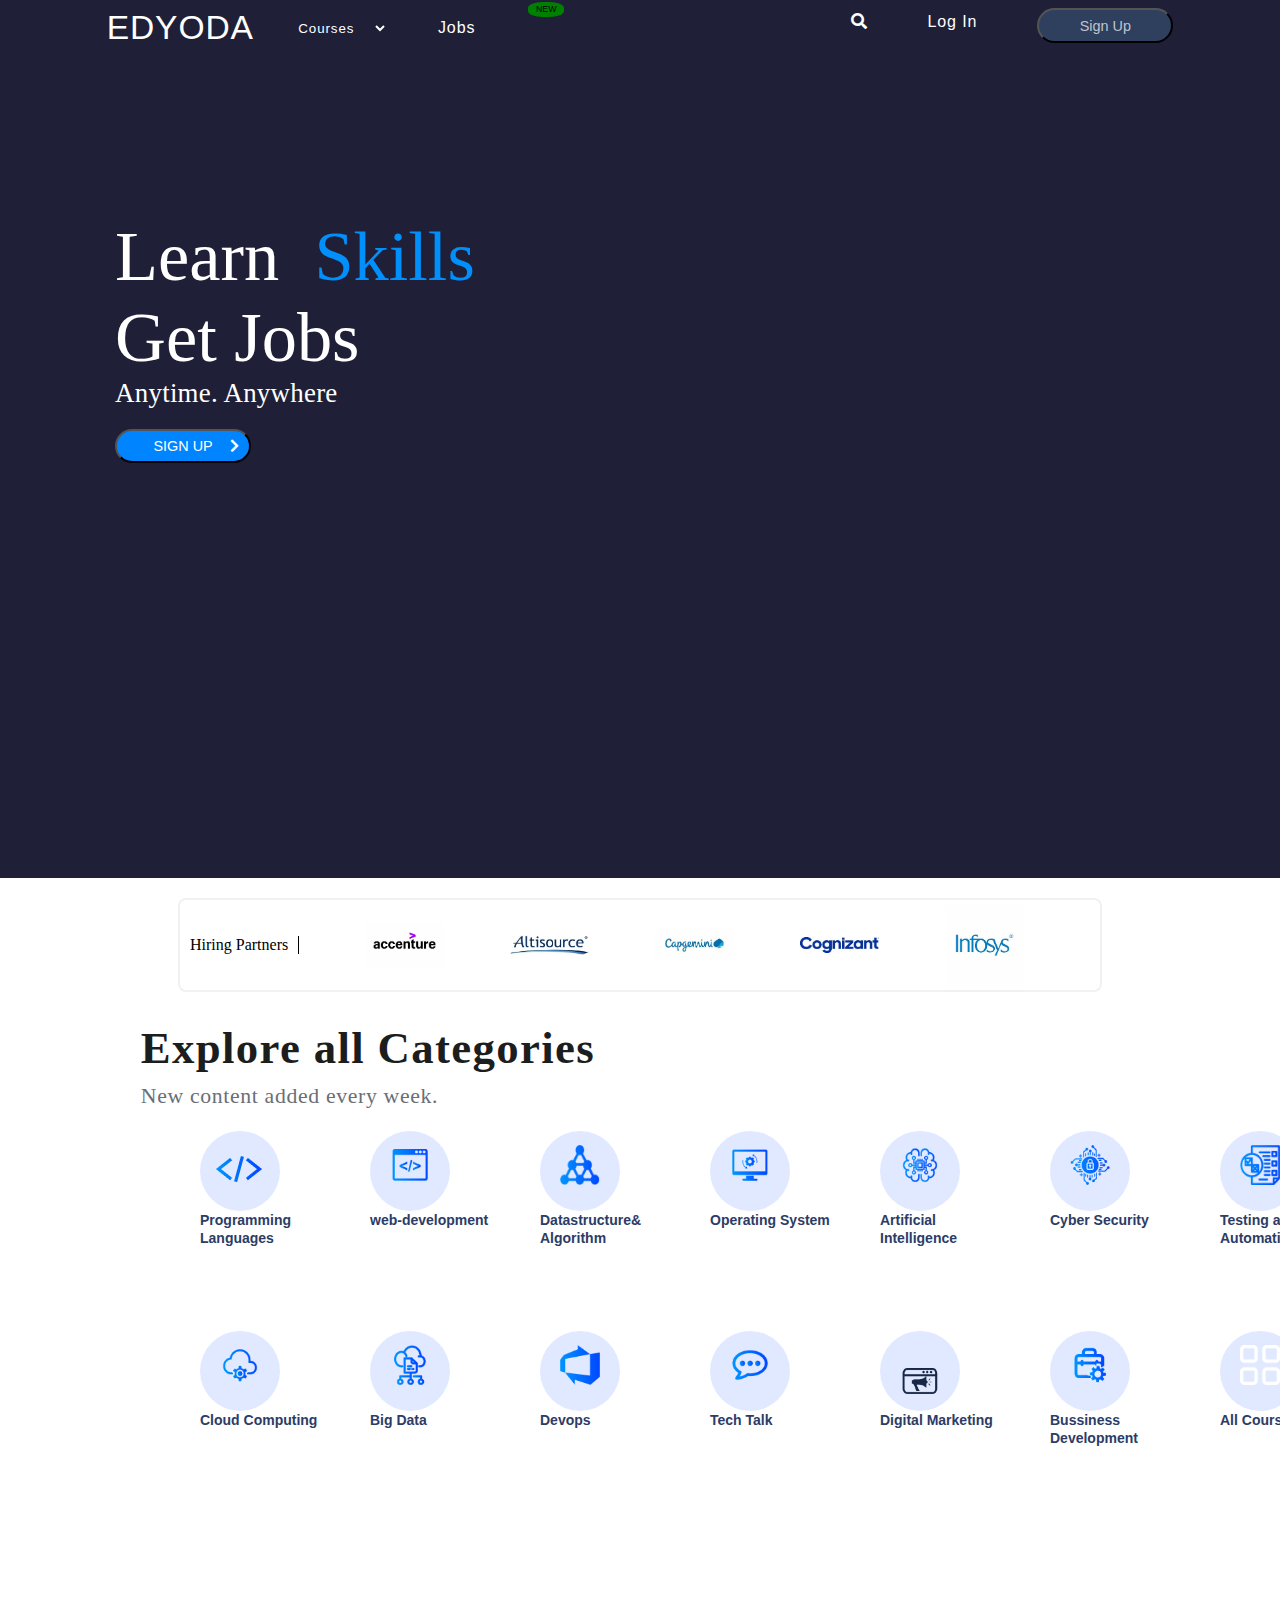
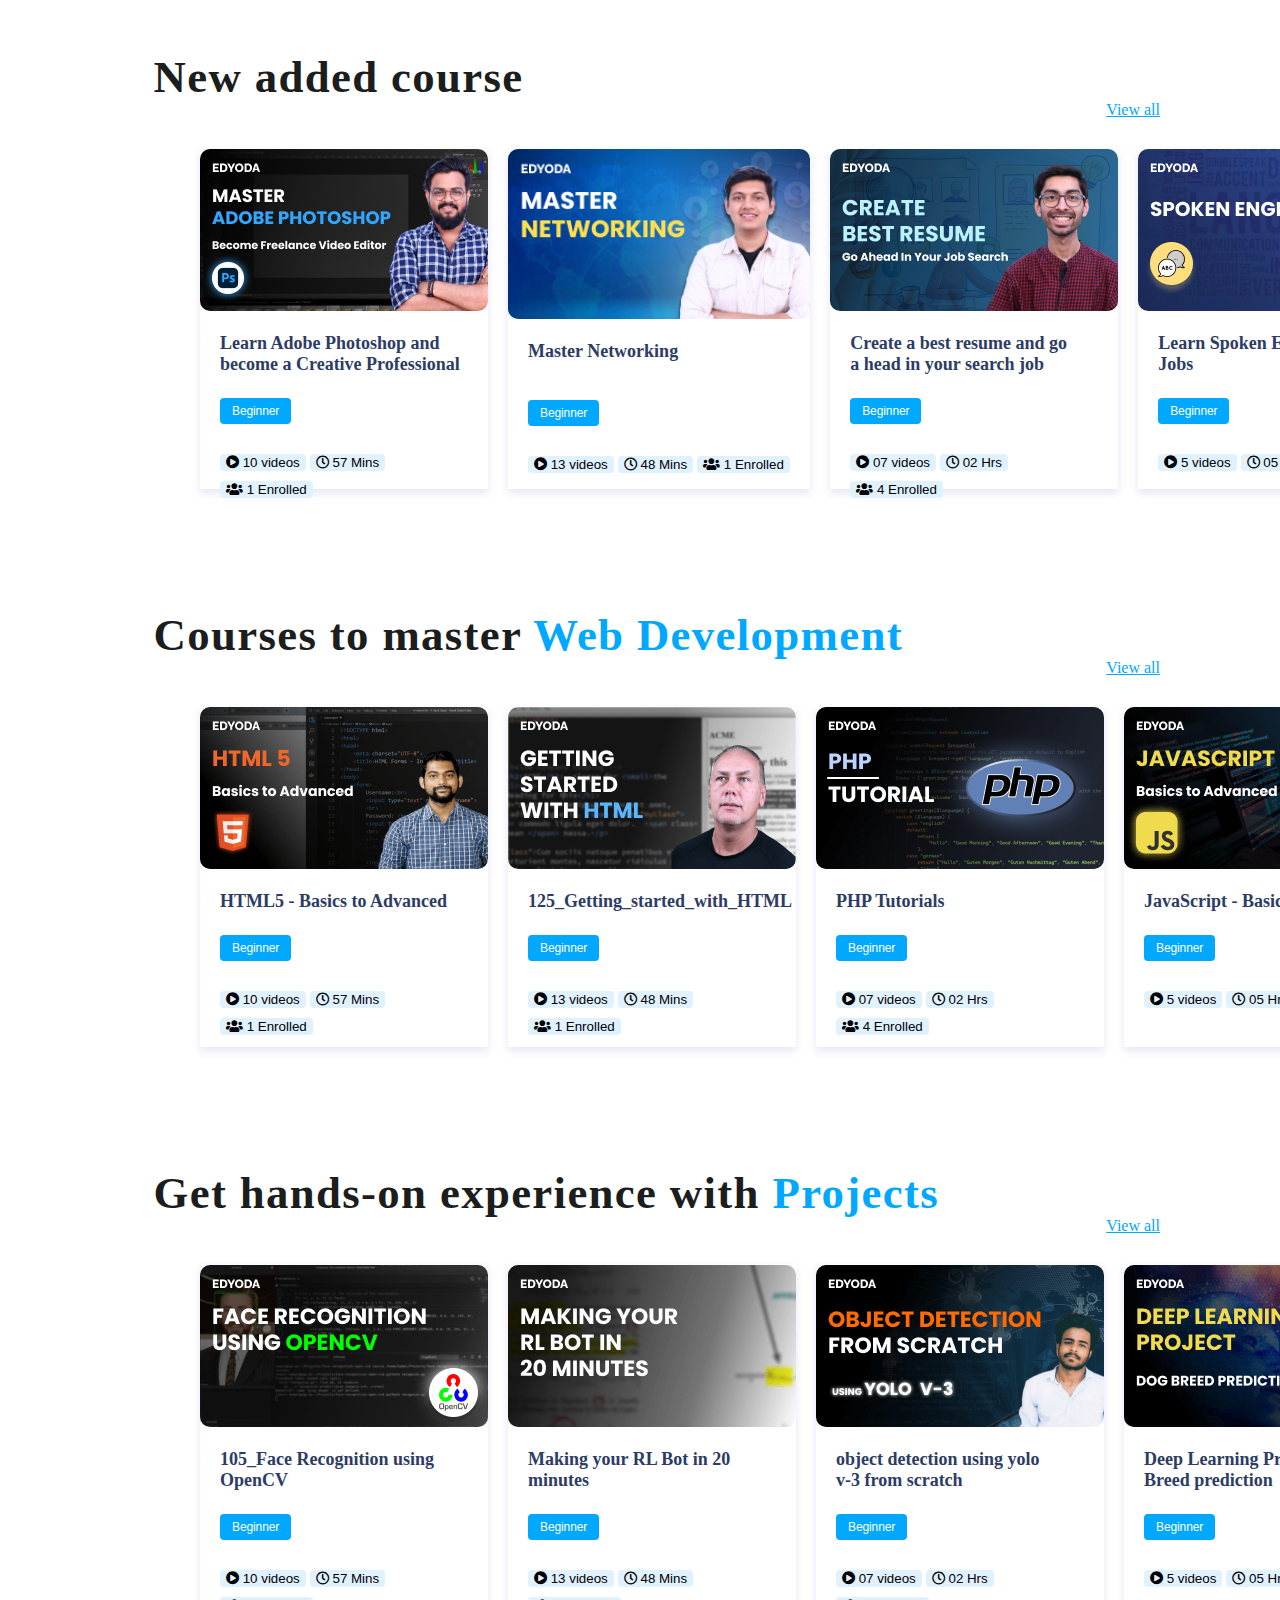
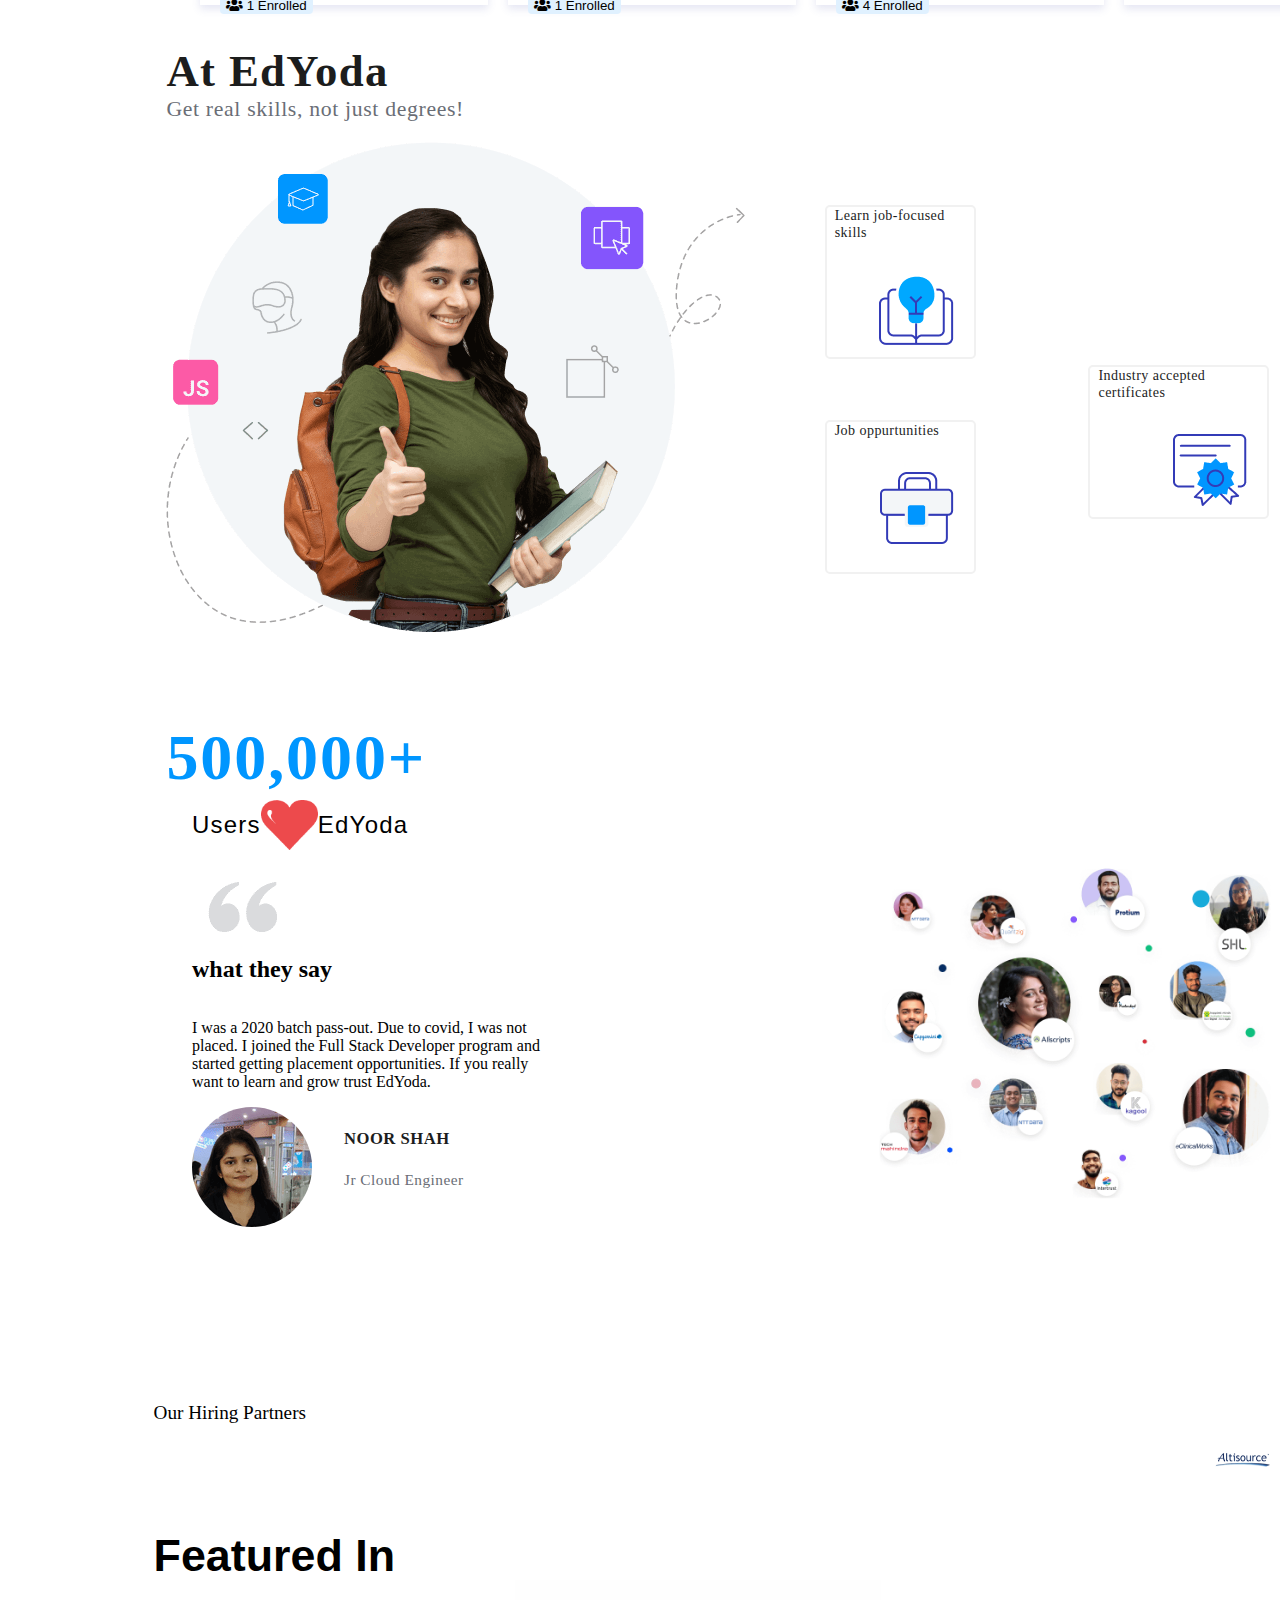
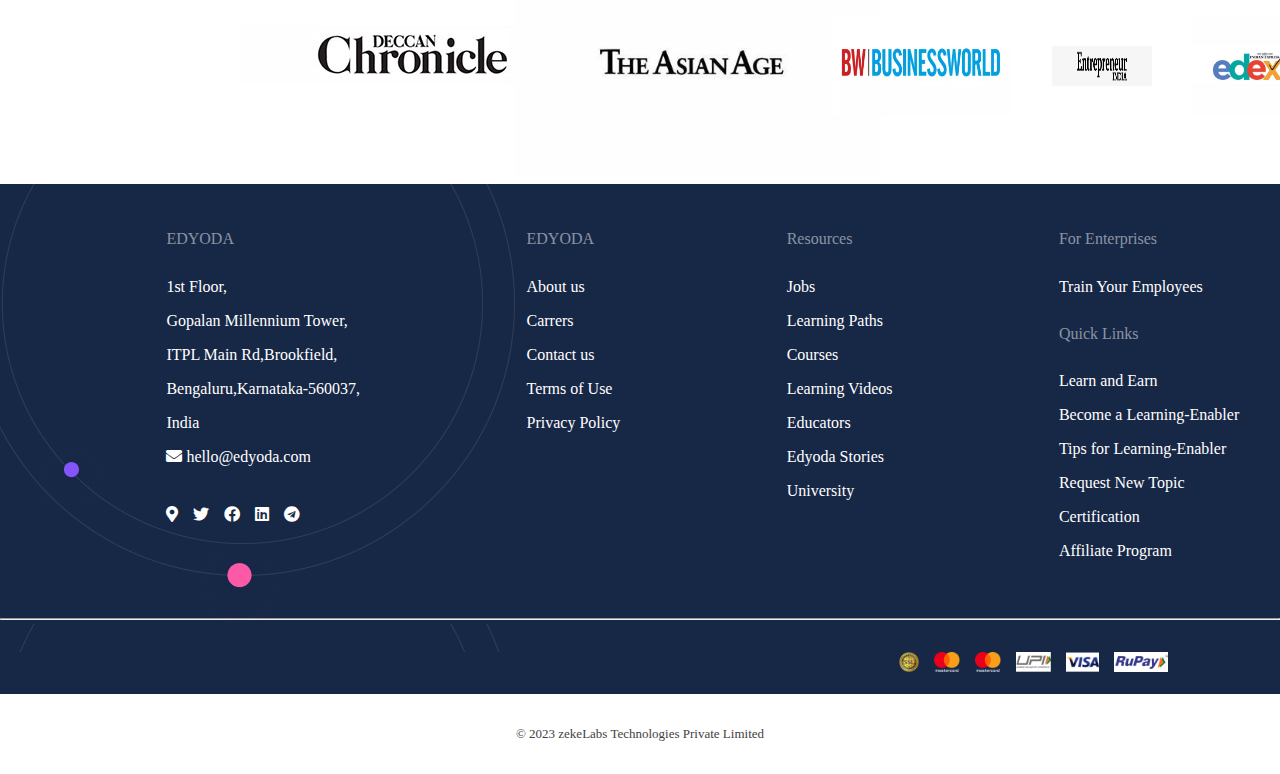
<file: Index.html>
<!DOCTYPE html>
<html lang="en">
<head>
    <meta charset="UTF-8">
    <meta http-equiv="X-UA-Compatible" content="IE=edge">
    <meta name="viewport" content="width=device-width, initial-scale=1.0">
    <title>Edyoda</title>
    <link rel="stylesheet" href="/Style.css">
    <link rel="stylesheet" href="https://cdnjs.cloudflare.com/ajax/libs/font-awesome/5.15.3/css/all.min.css">
    
</head>
<body>
    <div class="main-container">
    <header>
        <div class="top-header-section-courses">
        <div class="top-header">
            <a href="/">
                <div class="logo">EDYODA</div>
            </a>
        </div>
        <div class="top-header">
       
           <select class="header-select">
            <option value="Courses">Courses</option>
            <option value="programming languages">programming-languages</option>
            <option value="web-development">web-development</option>
            <option value="operating system">operating system</option>
            <option value="interview-preparation">interview-preparation</option>
           </select>
           <a href="/">Jobs</a>
           <span class="new-logo">NEW</span>
        </div>
    </div>
    <div class="top-header-section-signup">
        <div class="search-icon">
          <i class="fas fa-search"></i>
        </div>
        <a href="LoginForm.html" class="Log-in">Log In</a>
        <a href="Signin.html" class="signup-link">
          <button class="Sign-up">
            Sign Up
            
          </button>
        </a>
       
      </div>
      
      
    </header>
 
    <div class="mainpage-section">
        <div class="Landing-section">
          <span class="LandingSectionNew_Landing-heading">Learn&nbsp; </span>
          <span class="LandingSectionNew_skill">Skills</span>
              <br>
              <span class="LandingSectionNew_Landing-heading"> Get Jobs</span>
          
          <br>
          <span class="LandingSectionNew_Landing-Text">Anytime. Anywhere</span>
          <br>
          <a href="Signin.html"><button class="Landing-section-button">
            SIGN UP
            <span class="circle-arrow">
              <i class="fas fa-chevron-right"></i>
            </span>
          </button></a>
          
          
        </div>
      
        <div class="video-container">
          <iframe width="460" height="315" src="https://www.youtube.com/embed/sJtDn3mAfJE?autoplay=1&mute=1" frameborder="0" allowfullscreen></iframe>
        </div>
        
      </div>
    </div>

    <div class="partners-section">
        
            <span class="heading">Hiring Partners</span>
        <div class="partners">
            <img class="img1" src="accenture.jpg" alt="accenture" height="120px" width="240px">
            <img class="img2" src="altisource.jpg" alt="altisource" height="120px" width="240px">
            <img class="img3" src="capgemini logo.jpg"alt="capgemini" height="120px" width="240px">
            <img class="img4" src="cognizant.jpg" alt="cognizant" height="120px" width="240px">
            <img class="img5" src="infosys.jpg" alt="infosys" height="120px" width="240px">
        </div>
    </div>
    <div class="exploring-section">
    <h1>Explore all Categories</h1>
    <p>New content added every week.</p>
</div>
<div class="exploring-section-courses">
<a href="#">
    <div class="course-content">
       <div class="course-content-imgs">
        <img class="programming-languages-img" src="./images/programming-logo.png">
       </div> 
        
        <span>Programming</span>
        <BR>
        <span>Languages</span>
    </div>
</a>
<a href="#">
    <div class="course-content">
       <div class="course-content-img">
        <img src="./images/webdevelopment.png">
       </div> 
        
        <span>web-development</span>
        
    </div>
</a>
<a href="#">
    <div class="course-content">
       <div class="course-content-img">
        <img src="./images/dsa-logo.png">
       </div> 
        
        <span>Datastructure&</span>
        <BR>
        <span>Algorithm</span>
    </div>
</a>
<a href="#">
    <div class="course-content">
       <div class="course-content-img">
        <img src="./images/os-logo.png">
       </div> 
        
        <span>Operating System</span>
        
    </div>
</a>
<a href="#">
    <div class="course-content">
       <div class="course-content-img">
        <img src="./images/ai.png">
       </div> 
        
        <span>Artificial Intelligence</span>
        
    </div>
</a>
<a href="#">
    <div class="course-content">
       <div class="course-content-img">
        <img src="./images/cybersecurity.png">
       </div> 
        
        <span>Cyber Security</span>
        
    </div>
</a>
<a href="#">
    <div class="course-content">
       <div class="course-content-img">
        <img src="./images/testing-logo.png">
       </div> 
        
        <span>Testing and Automation</span>
        
    </div>
</a>
</div>


<div class="exploring-section-courses">
    <a href="#">
        <div class="course-content">
           <div class="course-content-img">
            <img src="./images/cloudcomputing.png">
           </div> 
            
            <span>Cloud Computing</span>
            
        </div>
    </a>
    <a href="#">
        <div class="course-content">
           <div class="course-content-img">
            <img src="./images/bigdata.png">
           </div> 
            
            <span>Big Data</span>
            
        </div>
    </a>
    <a href="#">
        <div class="course-content">
           <div class="course-content-img">
            <img src="./images/devops.png">
           </div> 
            
            <span>Devops</span>
            
        </div>
    </a>
    <a href="#">
        <div class="course-content">
           <div class="course-content-img">
            <img src="./images/techtalk.png">
           </div> 
            
            <span>Tech Talk</span>
            
        </div>
    </a>
    <a href="#">
        <div class="course-content">
           <div class="course-content-imgs">
            <img  class="dg-market-img" src="./images/digitalmarketing.png">
           </div> 
            
            <span>Digital Marketing</span>
            
        </div>
    </a>
    <a href="#">
        <div class="course-content">
           <div class="course-content-img">
            <img src="./images/bussinessdevelopment.png">
           </div> 
            
            <span>Bussiness Development</span>
            
        </div>
    </a>
    <a href="#">
        <div class="course-content">
           <div class="course-content-img">
            <img src="./images/all-logo.png">
           </div> 
            
            <span >All Courses</span>
            
        </div>
    </a>
    </div>


    <div class="description">
        <h1>New added course</h1>
        <a href="/">View all</a>
    </div>
<div class="course-info-container">
<div class="course-info">
    <img src="./images/Master_Adobe_Photoshop.png">
    <h3>Learn Adobe Photoshop and <br> become a Creative Professional</h3>
    <button class="info-button">Beginner</button>
    <div class="course-info-content">
        <button class="user-info">
            <i class="fas fa-play-circle"></i>
            <span>10 videos</span>
        </button>
        <button class="user-info">
            <i class="far fa-clock"></i>

            <span>57 Mins</span>
        </button>
        <button class="user-info">
            <i class="fas fa-users"></i>

            <span>1 Enrolled</span>
        </button>

    </div>
</div>
    <div class="course-info">
        <img class="master-class" src="./images/Master_Nnetworking.png">
        <h3>Master Networking</h3>
        <button  class="info-button2">Beginner</button>
        <div class="course-info-content">
            <button class="user-info">
                <i class="fas fa-play-circle"></i>
                <span>13 videos</span>
            </button>
            <button class="user-info">
                <i class="far fa-clock"></i>

                <span>48 Mins</span>
            </button>
            <button class="user-info">
                <i class="fas fa-users"></i>

                <span>1 Enrolled</span>
            </button>
    
        </div>
    </div>
        <div class="course-info">
            <img src="./images/Create_best_resume.png">
            <h3>Create a best resume and go <br> a head in your search job</h3>
            <button  class="info-button">Beginner</button>
            <div class="course-info-content">
                <button class="user-info">
                    <i class="fas fa-play-circle"></i>
                    <span>07 videos</span>
                </button>
                <button class="user-info">
                    <i class="far fa-clock"></i>

                    <span>02 Hrs</span>
                </button>
                <button class="user-info">
                    <i class="fas fa-users"></i>


                    <span>4 Enrolled</span>
                </button>
            </div>
            </div>
            <div class="course-info">
                <img src="./images/MicrosoftTeams-image_7.png">
                <h3>Learn Spoken English For <br> Jobs</h3>
                <button  class="info-button">Beginner</button>
                <div class="course-info-content">
                    <button class="user-info">
                        <i class="fas fa-play-circle"></i>
                        <span>5 videos</span>
                    </button>
                    <button class="user-info"><i class="far fa-clock"></i>
                        <span>05 Hrs</span>
                    </button>
                    <button class="user-info">
                        
                        <i class="fas fa-users"></i>

                        <span>1 Enrolled</span>
                    </button>
                </div>
                </div>
</div>
</div>



<div class="description">
    <h1>Courses to master <span> Web Development</span></h1>
    <a href="/">View all</a>
</div>
<div class="course-info-container">
<div class="course-info">
<img src="./images/75_HTML5_-_Basics_to_Advanced.png">
<h3>HTML5 - Basics to Advanced</h3>
<button class="info-button">Beginner</button>
<div class="course-info-content">
    <button class="user-info">
        <i class="fas fa-play-circle"></i>
        <span>10 videos</span>
    </button>
    <button class="user-info">
        <i class="far fa-clock"></i>

        <span>57 Mins</span>
    </button>
    <button class="user-info">
        <i class="fas fa-users"></i>

        <span>1 Enrolled</span>
    </button>

</div>
</div>
<div class="course-info">
    <img  src="./images/125_Getting_started_with_HTML.png">
    <h3>125_Getting_started_with_HTML</h3>
    <button  class="info-button">Beginner</button>
    <div class="course-info-content">
        <button class="user-info">
            <i class="fas fa-play-circle"></i>
            <span>13 videos</span>
        </button>
        <button class="user-info">
            <i class="far fa-clock"></i>

            <span>48 Mins</span>
        </button>
        <button class="user-info">
            <i class="fas fa-users"></i>

            <span>1 Enrolled</span>
        </button>

    </div>
</div>
    <div class="course-info">
        <img src="./images/77_PHP_Tutorial.png">
        <h3>PHP Tutorials</h3>
        <button  class="info-button">Beginner</button>
        <div class="course-info-content">
            <button class="user-info">
                <i class="fas fa-play-circle"></i>
                <span>07 videos</span>
            </button>
            <button class="user-info">
                <i class="far fa-clock"></i>

                <span>02 Hrs</span>
            </button>
            <button class="user-info">
                <i class="fas fa-users"></i>

                <span>4 Enrolled</span>
            </button>
        </div>
        </div>
        <div class="course-info">
            <img src="./images/90_Javascript_B2A.png">
            <h3>JavaScript - Basic to Adnavce</h3>
            <button  class="info-button">Beginner</button>
            <div class="course-info-content">
                <button class="user-info">
                    <i class="fas fa-play-circle"></i>
                    <span>5 videos</span>
                </button>
                <button class="user-info">
                    <i class="far fa-clock"></i>

                    <span>05 Hrs</span>
                </button>
                <button class="user-info">
                    <i class="fas fa-users"></i>

                    <span>1 Enrolled</span>
                </button>
            </div>
            </div>
</div>
</div>



<div class="description">
    <h1>Get hands-on experience with <span>Projects</span></h1>
    <a href="/">View all</a>
</div>
<div class="course-info-container">
<div class="course-info">
<img src="./images/105_Face_Recognition_using_OpenCV.png">
<h3>105_Face Recognition using <br>OpenCV</h3>
<button class="info-button">Beginner</button>
<div class="course-info-content">
    <button class="user-info">
        <i class="fas fa-play-circle"></i>
        <span>10 videos</span>
    </button>
    <button class="user-info">
        <i class="far fa-clock"></i>

        <span>57 Mins</span>
    </button>
    <button class="user-info">
        <i class="fas fa-users"></i>

        <span>1 Enrolled</span>
    </button>

</div>
</div>
<div class="course-info">
    <img  src="./images/28_Making_your_RL_Bot_in_20_minutes.png">
    <h3>Making your RL Bot in 20<br>minutes</h3>
    <button  class="info-button">Beginner</button>
    <div class="course-info-content">
        <button class="user-info">
            <i class="fas fa-play-circle"></i>
            <span>13 videos</span>
        </button>
        <button class="user-info">
            <i class="far fa-clock"></i>

            <span>48 Mins</span>
        </button>
        <button class="user-info">
            <i class="fas fa-users"></i>

            <span>1 Enrolled</span>
        </button>

    </div>
</div>
    <div class="course-info">
        <img src="./images/65_Object_Detection.png">
        <h3>object detection using yolo<br> v-3 from scratch</h3>
        <button  class="info-button">Beginner</button>
        <div class="course-info-content">
            <button class="user-info">
                <i class="fas fa-play-circle"></i>
                <span>07 videos</span>
            </button>
            <button class="user-info">
                <i class="far fa-clock"></i>

                <span>02 Hrs</span>
            </button>
            <button class="user-info">
                <i class="fas fa-users"></i>

                <span>4 Enrolled</span>
            </button>
        </div>
        </div>
        <div class="course-info">
            <img src="./images/15_Deep_Learning__Project.png">
            <h3>Deep Learning Project : Dog <br>Breed prediction</h3>
            <button  class="info-button">Beginner</button>
            <div class="course-info-content">
                <button class="user-info">
                    <i class="fas fa-play-circle"></i>


                    <span>5 videos</span>
                </button>
                <button class="user-info">
                    <i class="far fa-clock"></i>

                    <span>05 Hrs</span>
                </button>
                <button class="user-info">
                    <i class="fas fa-users"></i>

                    <span>1 Enrolled</span>
                </button>
            </div>
            </div>
</div>
</div>

<div class="AtEdyoda-section">
<div class="promotions">
    <h1>At EdYoda</h1>
    <h3>Get real skills, not just degrees!</h3>
    <img src="./images/AtEdyodaGirl.webp" alt="">
</div>
<div class="promotion-container">
<div class="promotion-card">
    <h4>Learn job-focused skills</h4>
    <img src="./images/knowledge.png">
</div>
<div class="promotion-card">
    <h4>Job oppurtunities</h4>
    <img src="./images/bag.png">
</div>
</div>
<div class="promotion-card2">
    <h4>Industry accepted certificates</h4>
    <img src="./images/certificate.png">
</div>

</div>


<div class="users-heading">
    <h4>500,000+</h4>
</div>
<div class="users-content">
    <span>Users</span>
    <img src="./images/heart-img.png">
    <span>EdYoda</span>
</div>
<img class="download-img"src="./images/download.png">
<h2 class="question-class">what they say</h2>
<div class="candidates-info">
<div class="candidates-exp">
        <p>I was a 2020 batch pass-out. Due to covid, I was not placed. I joined the Full Stack Developer program and started getting placement opportunities. If you really want to learn and grow trust EdYoda.</p>
        <div class="user-details">
        <img src="./images/noor.png">
        <div class="candidates-details">
        <h4>Noor shah</h4>
        <span>Jr Cloud Engineer</span>
    </div>
        </div>
</div>
<div class="image-container">
    
 </div>
</div>

<div class="hiring-partners">
    <h3>Our Hiring Partners</h3>
    <marquee behavior="scroll" direction="left" loop>
        <img src="/images/partner-slider.webp">
      </marquee>
      
</div>


<div class="articles">
    <h3>Featured In</h3>
</div>
   
<div class="articles-content">

   <a href="https://www.deccanchronicle.com/business/companies/260919/edyoda-digital-education-system-thats-focused-on-skill-based-educa.html">
     <img src="./images/logo-deccanchronicle.jpg" style="margin-left: 15rem; margin-right: -70px;">
   </a>

   <a href="https://www.asianage.com/technology/in-other-news/180919/edyoda-accepted-as-asia-pacific-member-by-aws-edstart-program.html">
    <img src="./images/asain age.jpg" style="height: 200px; margin-top: -46px; margin-right: -48px;">
  </a>

  <a href="https://everythingexperiential.businessworld.in/article/5-Skills-which-make-a-Talent-Industry-Ready/23-07-2019-173814/">
    <img src="./images/logo-bw_0.webp" style="height: 100px; margin-top: -10px; margin-right: 40px;">
  </a>

  <a href="https://www.entrepreneur.com/article/338265">
    <img src="./images/entrepreneur-logo.jpg" style="height: 40px; width: 100px; margin-top: 20px;  margin-right: 40px;">
  </a>
  
  <a href="https://www.edexlive.com/people/2019/aug/13/heres-how-edyoda-a-digital-platform-are-empowering-graduates-with-software-skills-for-free-of-cost-7309.html">
    <img src="./images/edex-live-logi.jpg" style="height: 100px; margin-top: -10px;">
  </a>
 </div>

 <div class="footer">
    <div class="footer-row">
        <div class="footer-col">
            <h4>EDYODA</h4>
            <span>1st Floor,</span>
            <span>Gopalan Millennium Tower,</span>
            <span>ITPL Main Rd,Brookfield,</span>
            <span>Bengaluru,Karnataka-560037,</span>
            <span>India</span>
            <span><i class="fas fa-envelope">
                <span>hello@edyoda.com</span>
            </i></span>
            <div class="social-media">
                <i class="fas fa-map-marker-alt"></i>
                <i class="fab fa-twitter"></i>
                <i class="fab fa-facebook"></i>
                
               
                <i class="fab fa-linkedin"></i>
                <i class="fab fa-telegram"></i>
                
            </div>
        </div>

        <div class="footer-col">
            <h4>EDYODA</h4>
            <a href="">About us</a>
            <a href="">Carrers</a>
            <a href="">Contact us</a>
            <a href="">Terms of Use</a>
            <a href="">Privacy Policy</a>
            
        </div>
        <div class="footer-col">
            <h4>Resources</h4>
            <a href="">Jobs</a>
            <a href="">Learning Paths</a>
            <a href="">Courses</a>
            <a href="">Learning Videos</a>
            <a href="">Educators</a>
            <a href="">Edyoda Stories</a>
            <a href="">University</a>
        </div>

        <div class="footer-col">
            <h4>For Enterprises</h4>
            <a href="">Train Your Employees </a>
            <h4>Quick Links</h4>
            <a href="">Learn and Earn</a>
            <a href="">Become a Learning-Enabler</a>
            <a href="">Tips for Learning-Enabler</a>
            <a href="">Request New Topic</a>
            <a href="">Certification</a>
            <a href="">Affiliate Program</a>
        </div>
    </div>
    <hr style="margin-top:50px ;">
    <div class="footer-bottom">
        <img src="./images/ssl.png">
       
        <img src="./images/circles.png">
        
    
        <img src="./images/circles2.png">
        
   
        
        <img src="./images/upi.png">
        <img src="./images/visa.png">
        <img src="./images/rupay.png">

    </div>
 </div>
 
 <div class="footer-whitebottom">
    <p>© 2023 zekeLabs Technologies Private Limited</p>
 </div>
 
</body>
</html>
</file>
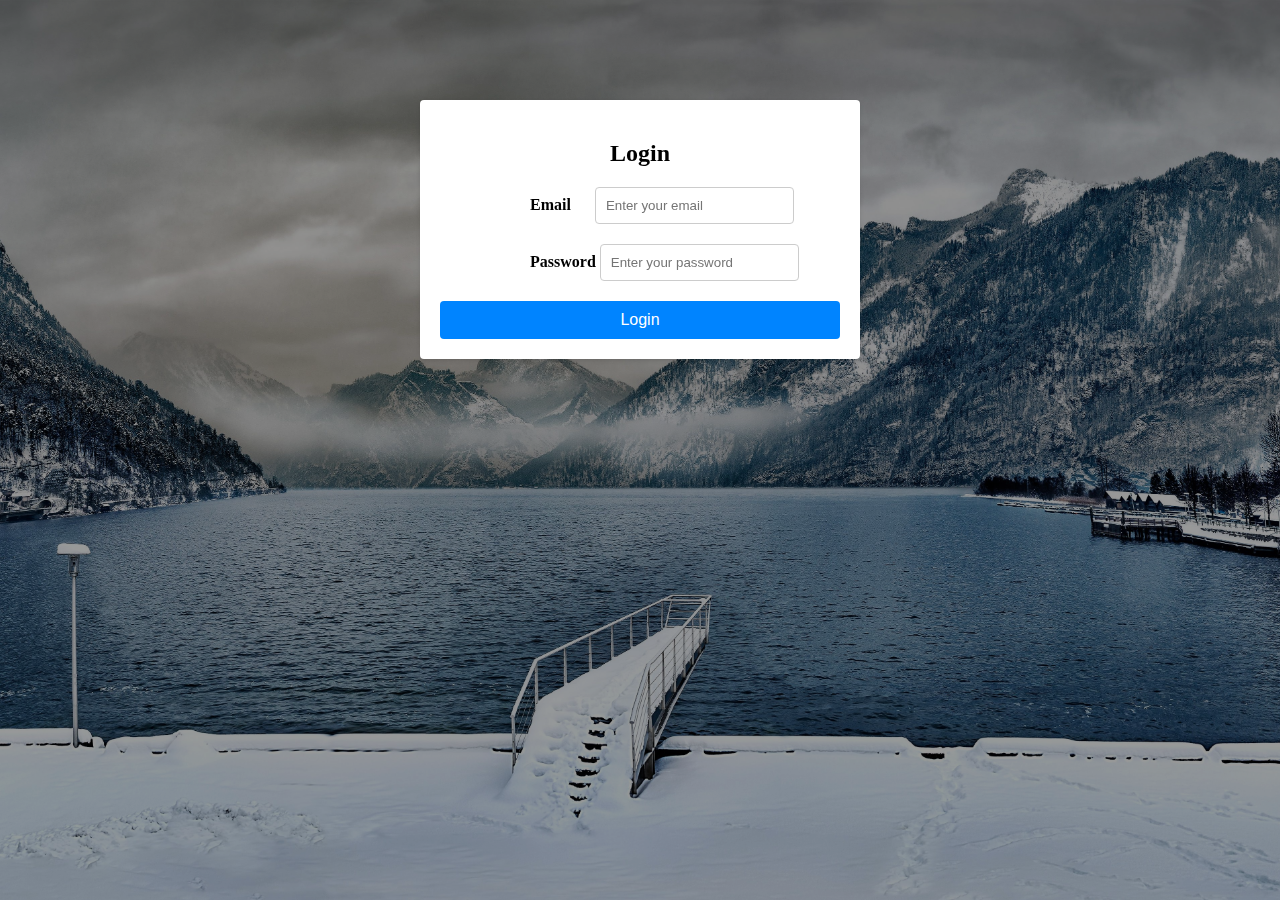
<file: LoginForm.html>
<!DOCTYPE html>
<html>
<head>
  <link rel="stylesheet" href="loginform.css">
</head>
<body>
  <div class="background-image"></div>
  <div class="login-container">
    <h2>Login</h2>
    <form>
      <div class="form-group">
        <label for="email">Email</label>
        <input type="email" id="email" placeholder="Enter your email" required>
      </div>
      <div class="form-group">
        <label for="password">Password</label>
        <input type="password" id="password" placeholder="Enter your password" required>
      </div>
      <button type="submit">Login</button>
    </form>
  </div>
</body>
</html>
</file>
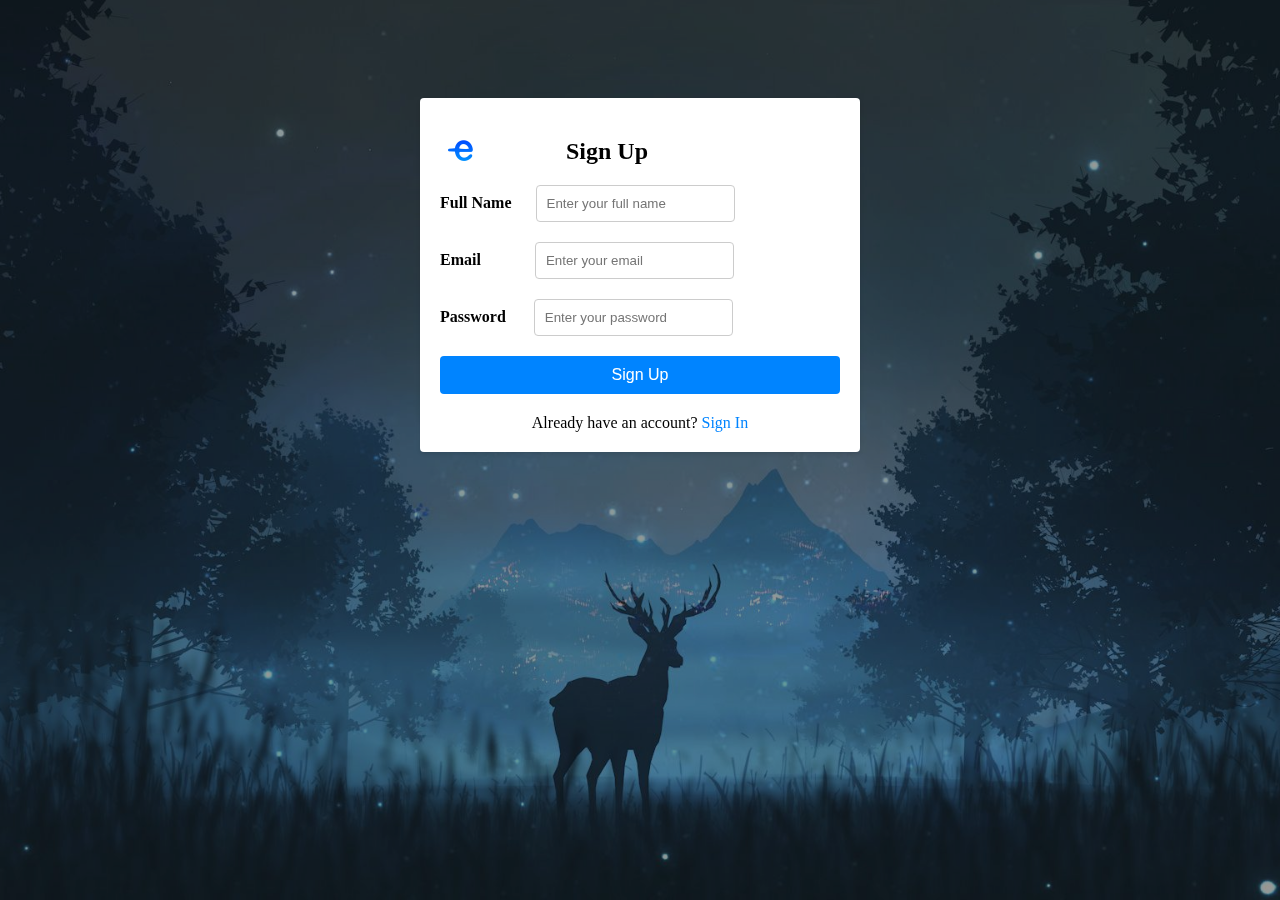
<file: Signin.html>
<!DOCTYPE html>
<html>
<head>
  <link rel="stylesheet" href="signin.css">
  
</head>
<body>
  <div class="background-image"></div>
  <div class="signup-container">
    <div class="logo-class">
    <img src="./images/edyoda-logo.png" style="height: 50px; width: 50px;">
    <h2>Sign Up</h2>
</div>
    <form>
      <div class="form-group">
        <label for="name">Full Name</label>
        <input type="text" id="name" placeholder="Enter your full name" required>
      </div>
      <div class="form-group">
        <label for="email">Email</label>
        <input type="email" id="email" placeholder="Enter your email" required>
      </div>
      <div class="form-group">
        <label for="password">Password</label>
        <input type="password" id="password" placeholder="Enter your password" required>
      </div>
      <button type="submit">Sign Up</button>
    </form>
    <div class="signin-link">
      Already have an account? <a href="LoginForm.html">Sign In</a>
    </div>
  </div>
</body>
</html>
</file>
<file: Style.css>
body{
    box-sizing: border-box;
    margin: 0;
    padding: 0;
    
   
}

.main-container{
    background-color: #1f1f38;
    box-sizing: border-box;
    margin: 0;
    padding: 0;
    margin-top: -12px;
    font-family: Raleway,sans-serif;
    height: 890px;
}

header{
    display: flex;
    justify-content: space-around;
    align-items: center;
   height: 80px;
    
    
}

.top-header-section-courses{
    display: flex;
    gap: 50px;
    align-items: center;
}

.top-header-section-signup{
    display: flex;
    gap: 60px;
    margin-left: 70px;
}

.logo{
    font-size: 2.1em;
    margin-top: 0;
    width: 130px;
    -webkit-font-smoothing: antialiased;
    color: #fff;
    
   
}

 a{
    text-decoration: none;
}
.header-select{
    border: none !important;
  outline: none !important;
  box-shadow: none !important;
    font-weight: 500;
    font-style: normal;
    font-stretch: normal;
    letter-spacing: .9px;
    text-align: center;
    cursor: pointer;
    background-color: #1f1f38;
    color: #fff;
    padding-right: 10px;
    max-width: 36%;
}
.header-select::after {
    max-width: 100%;
  }

  .top-header{
    display: flex;
    gap: 50px;
}

.top-header a{
    font-weight: 500;
    font-style: normal;
    font-stretch: normal;
    letter-spacing: .9px;
    text-align: center;
    cursor: pointer;
    background-color: #1f1f38;
    color: #fff;
}

.search-icon{
    
    text-align: center;
    cursor: pointer;
    background-color: #1f1f38;
    color: #fff;
    
}

.Log-in{
    font-weight: 500;
    font-style: normal;
    font-stretch: normal;
    letter-spacing: .9px;
    text-align: center;
    cursor: pointer;
    background-color: #1f1f38;
    color: #fff;
}
.Sign-up{
    background: 0 0;
    background-color: #2f405f;
    font-weight: 500;
    text-align: center;
    color: hsla(0,0%,100%,.7);
    width: auto;
    font-size: 0.9em;
    padding: 0.5em 2em;
   margin-top: -5px;
    box-shadow: none;
    min-width: 136px;
    border-radius: 35px
}
.Sign-up:hover{
    background-color: #0084ff;
    cursor: pointer;
}

.mainpage-section{
    display: flex;
    justify-content: space-around;
    align-items: center;
   margin-top: 7rem;
   
}

.LandingSectionNew_Landing-heading{

    font-family: Raleway;
    font-style: normal;
    font-weight: 500;
    font-size: 5.5vw;
    color: #fff;
}
.LandingSectionNew_skill{
    font-family: Raleway;
    font-style: normal;
    font-weight: 500;
    font-size: 5.5vw;
    color: #008ffb;
}
.LandingSectionNew_Landing-Text{
    font-family: Roboto;
    font-style: normal;
    font-weight: 300;
    font-size: 2.1vw;
    letter-spacing: .01em;
    color: #fff;
}
.Landing-section-button {
    position: relative;
    padding-right: 30px; 
    background-color: #0084ff;
    font-weight: 500;
    text-align: center;
    color: #fff;
    width: auto;
    font-size: 0.9em;
    padding: 0.5em 2em;
   margin-top: 20px;
    box-shadow: none;
    min-width: 136px;
    border-radius: 35px;
    cursor: pointer;
  }
  
  .Landing-section-button .circle-arrow {
    position: absolute;
    top: 50%;
    right: 10px; 
    transform: translateY(-50%);
    
    
  }
  .new-logo{
    position: absolute;
    font-size: .55em;
    top: .2em;
    left: 60em;
    padding: .3em .9em;
    background-color: green;
    border-radius: 40%;
  }
  .Landing-section-button i {
    color: #fff;
  }

  .partners-section {
    display: flex;
    align-items: center;
    justify-content: center;
    width: 900px;
    height: 80px;
    background-color: #fff;
    border: 2px solid #f1f1f1;
    border-radius: 8px;
    margin: auto;
    margin-top: 20px;
    padding: 5px 10px;
    
  }
  
  .partners{
    display: flex;
    align-items: center;
    justify-content: space-evenly;
}


 .partners img{
         width: 10%;
         height: 20%;
 } 
 .heading{
   white-space: nowrap;
   border-right: 1px solid black; 
  padding-right: 10px;
 }
 .exploring-section{
    margin-left: 11%;
 }
 .exploring-section p{
    margin-top: -20px;
    font-family: Roboto;
    font-style: normal;
    font-weight: 400;
    font-size: 18px;
    letter-spacing: .03em;
    color: #6a6e76;
    font-size: 1.7vw;
 }
 .exploring-section h1{
    font-family: Raleway;
    font-style: normal;
    font-weight: 600;
    letter-spacing: .03em;
    font-size: 3.5vw;
    color: #1c1d1d;
 }
 .course-content{
    height: 200px;
    width: 120px;
 }
 .course-content-img{
    background-color: #e0e9ff;
    height: 80px;
    width: 80px;
    border-radius: 50%;
 }
 .course-content-imgs{
    background-color: #e0e9ff;
    height: 80px;
    width: 80px;
    border-radius: 50%;
 }
 .course-content-img img{
    height: 40px;
    width: 40px;
    margin-left: 20px;
    margin-top: 14px;
 }
 .course-content-imgs img{
    margin-left: 15px;
    margin-top: 25px;
 }
 .dg-market-img{
    height: 50px;
    width: 50px;
    margin-left: 14px;
    margin-top: 10px;
 }
 .exploring-section-courses{
    display: flex;
    gap: 50px;
    margin-left: 200px;
   
 }
 .exploring-section-courses a{
    max-width: 15%;
   
 }


 .programming-languages-img{
    margin-left: 23px;
    margin-top: 35px;
 }

 .description{
    display: flex;
    justify-content: space-between;
    margin-left: 12%;
    margin-top: 120px;
 }
 .description span{
    color: rgb(0, 168, 255);
 }
 .description h1{
    font-size: 3.5vw;
    font-family: Raleway;
    font-style: normal;
    font-weight: 600;
    
    letter-spacing: .03em;
    margin: 0;
    color: #1c1d1d;
 }
 .description a{
    margin-top: 50px;
    margin-right: 120px;
    text-decoration: underline;
    color: rgb(0, 168, 255);
 }

 .course-content span{
    color: #2c3c66;
    font-weight: 550;
    font-size: 14px;
    font-family: Raleway,sans-serif;
 }

 .course-info-container{
    display: flex;
   margin-left: 200px;
    align-items: center;
    gap: 20px;
    margin-top: 30px;
 }
 .course-info{
    height: 340px;
    box-shadow: 0 4px 8px rgba(96, 100, 179, 0.161);
 }
 .course-info img{
    overflow: hidden;
    object-fit: contain;
    border-radius: 10px;
 }
.course-info h3{
    font-family: Raleway;
    font-style: normal;
    color: #2c3c66;
    font-weight: 600;
    font-size: 1.125em;
    margin-left: 20px;
}
 .course-info-content{
      padding: 20px;
 }
 .info-button{
    margin-top: 5px;
    border-radius: 4px;
    padding: .5em 1em;
    font-size: .75em;
    background-color: rgb(0, 168, 255);
    color: #fff;
    font-weight: 300;
    font-style: normal;
    font-stretch: normal;
    letter-spacing: -.1px;
    border: none;
    cursor: pointer;
    margin-left: 20px;
 }
 .info-button2{
    margin-top: 20px;
    border-radius: 4px;
    padding: .5em 1em;
    font-size: .75em;
    background-color: rgb(0, 168, 255);
    color: #fff;
    font-weight: 300;
    margin-left: 20px;
    font-style: normal;
    font-stretch: normal;
    letter-spacing: -.1px;
    border: none;
 }
.master-class{
   height: 170px;
}
 .user-info{
    background-color: #e0f1ff;
    border: none;
    border-radius: 4px;
    margin-top: 10px;
 }
 .promotions{
    margin-left: 13%;
 }
 .promotions h1{
    font-family: Raleway;
    font-style: normal;
    font-weight: 600;
    font-size: 3.5vw;
    letter-spacing: .03em;
    margin: 0;
    color: #1c1d1d;
 }
 .promotions h3{
    font-family: Roboto;
    font-style: normal;
    font-weight: 400;
    font-size: 1.7vw;
    letter-spacing: .03em;
    color: #6a6e76;
    margin: 0;
 }
 .promotions img{
    margin-top: 20px;
 }
 .promotion-card{
    max-width: 100%;
    height: 150px;
    border: 2px solid #f1f1f1;
    border-radius: 5px;
 }
 .promotion-card2{
    max-width: 100%;
    height: 150px;
    border: 2px solid #f1f1f1;
    border-radius: 5px;
    margin-top: 20em;
    margin-left: 7em;
 }
 .promotion-container{
    display: grid;
    margin-top: 10rem;
    margin-left: 5rem;
 }
 .promotion-card h4{
    font-size: 1.1vw;
    margin: 0;
    font-family: Roboto;
    font-style: normal;
    font-weight: 400;
    letter-spacing: .03em;
    color: #1c1d1d;
    padding-left: 5%;
   
 }
 .promotion-card img{
    margin-top: 33px;
    float: right;
    margin-right:20px;
 }

 .promotion-card2 h4{
    font-size: 1.1vw;
    margin: 0;
    font-family: Roboto;
    font-style: normal;
    font-weight: 400;
    letter-spacing: .03em;
    color: #1c1d1d;
    padding-left: 5%;
   
 }
 .promotion-card2 img{
    margin-top: 33px;
    float: right;
    margin-right:20px;
 }
 .AtEdyoda-section{
    display: flex;
    margin-top: 40px;
 }

 .users-heading h4{
    font-size: 5vw;
    font-family: Roboto;
    font-style: normal;
    font-weight: 700;
    letter-spacing: .03em;
    color: #0096ff;
    margin-left: 13%;
 }
 .users-content{
    display: flex;
    align-items: center;
    margin-top: -80px;
    margin-left: 12rem;
 }
 .users-content span{
    font-size: 24px;
    font-weight: 100;
    font-family: Raleway,sans-serif;
    letter-spacing: 1.2198px;
    font-style: normal;
    
 }
 .users-content img{
    height: 50px;
 }
 .download-img{
    margin-left: 13rem;
    margin-top: 2em;
 }
 .question-class{
    margin-left: 12rem;
    
 }
 .candidates-exp{
  max-width: 28%;
  margin-left: 12rem;
 }
 .candidates-exp img{
    border-radius: 50%;
 }
 .candidates-exp h4{
    font-size: 1.3vw;
    font-weight: 600;
    text-transform: uppercase;
    color: #1c1d1d;
    font-family: Raleway;
    font-style: normal;
    letter-spacing: .03em;
 }
 .candidates-exp span{
    font-weight: 400;
    margin-top: -200px;
    font-size: 1.2vw;
    color: #6a6e76;
    font-family: Raleway;
    font-style: normal;
    letter-spacing: .03em;
   
 }
 .user-details{
    display: flex;
 }
 .candidates-details{
    margin-left: 2rem;

 }
 .candidates-info{
       display: flex;
 }
 
.image-container{
 float: left;
 margin-left: 20rem;
 margin-top: -20rem;
    height: 700px;
    width: 70%;
    background: url(/images/UserLove.webp);
    background-repeat: no-repeat;
    background-size: contain;
    background-position-y: center;
}

.hiring-partners img{
    width: 90%;
    height: 40%;
}
.hiring-partners h3{
    font-size: 1.2em;
    font-weight: 500;
    padding-left: 12%;
}
.articles h3{
    font-weight: 600;
    font-size: 3.5vw;
    text-align: left;
    font-family: Raleway,sans-serif;
    color: #000;
    font-style: normal;
    font-stretch: normal;
    padding-left: 12%;
}
.articles-content {
   display: flex;
   flex-direction: row;

}

.articles-img{
    width: 100%;
    height: 100%;
    background-image: url(/images/UserLove.webp);
    background-repeat: no-repeat;
    background-size: cover;
    background-position: 0 20px;
    overflow: hidden;
}
 

.footer{
    background-image: url(./images/FooterBg.webp);
    
}
  .footer-col{
    display: grid;
    align-items: center;
    padding-left: 13%;
    padding-top: 2%;
  }
  .footer-row{
    display:flex ;
    align-items: flex-start;
   
  }
  .footer-col a{
    cursor: pointer;
    margin-top: 4px;
    margin-bottom: 4px;
    padding: 4px 0;
    color: #fff;
    text-decoration: none;
    font-weight: 300;
  }

  .footer-col span{
    margin-top: 4px;
    margin-bottom: 4px;
    padding: 4px 0;
    color: #fff;
    text-decoration: none;
    font-weight: 300;
  }
 
  .footer-col h4{
    color: hsla(0,0%,100%,.5);
    font-weight: 500
  }
  .footer-bottom{
   
    background-color: #172746;
    margin-top: 2rem;
    display: flex;
    justify-content: flex-end;
    
    gap: 15px;
    margin-right: 7rem
   
}

.footer-bottom img{
    height: 20px;
    margin-bottom: 22px;
   
}

  .footer-whitebottom{
    color: #424242;
    text-align: center;
    background: #fff;
    padding: .5%;
    font-size: 13px;
    margin-top: 1%;
    
  }
  .social-media{
    color: #fff;
    margin-top: 2rem;
    display: flex;
    gap: 15px;
    
  }
</file>
<file: loginform.css>
body {
    margin: 0;
    padding: 0;
  }
  
  .background-image {
    position: fixed;
    top: 0;
    left: 0;
    width: 100%;
    height: 100vh;
    background-image: url("/images/pexels-simon-berger-631950.jpg");
    background-size: cover;
    background-position: center;
    filter: brightness(0.6);
    z-index: -1;
  }
  
  .login-container {
    max-width: 400px;
    margin: 0 auto;
    padding: 20px;
    background-color: #fff;
    box-shadow: 0 2px 4px rgba(0, 0, 0, 0.1);
    border-radius: 4px;
    margin-top: 100px;
  }
  
  h2 {
    text-align: center;
    margin-bottom: 20px;
  }
  
  form {
    display: flex;
    flex-direction: column;
  }
  
  .form-group {
    margin-bottom: 20px;
  }
  
  label {
    font-weight: bold;
    margin-left: 90px;
  }
  
  input[type="email"],
  input[type="password"] {
    padding: 10px;

    border: 1px solid #ccc;
    border-radius: 4px;
    outline: none;
  }
  input[type="email"]{
    margin-left: 20px;
  }
  
  button[type="submit"] {
    padding: 10px 20px;
    background-color: #0084ff;
    color: #fff;
    border: none;
    border-radius: 4px;
    font-size: 16px;
    cursor: pointer;
  }
  
  button[type="submit"]:hover {
    background-color: #0066cc;
  }
  
  button[type="submit"]:focus {
    outline: none;
  }
</file>
<file: signin.css>
body {
    margin: 0;
    padding: 0;
  }
  
  .background-image {
    position: fixed;
    top: 0;
    left: 0;
    width: 100%;
    height: 100vh;
    background-image: url("./images/signup\ image.jpg");
    background-size: cover;
    background-position: center;
    filter: brightness(0.6);
    z-index: -1;
  }
  
  .signup-container {
    max-width: 400px;
    margin: 0 auto;
    padding: 20px;
    background-color: #fff;
    box-shadow: 0 2px 4px rgba(0, 0, 0, 0.1);
    border-radius: 4px;
    margin-top: 98px;
  }
  
  h2 {
    text-align: center;
    margin-bottom: 20px;
    margin-left: 76px;
  }
  
  form {
    display: flex;
    flex-direction: column;
  }
  
  .form-group {
    margin-bottom: 20px;
  }
  
  label {
    font-weight: bold;
  }
  
  input[type="text"],
  input[type="email"],
  input[type="password"] {
    padding: 10px;
    border: 1px solid #ccc;
    border-radius: 4px;
    outline: none;
  }
  
  input[type="text"]{
    margin-left: 20px;
  }
  
  input[type="email"]{
    margin-left: 50px;
  }
  input[type="password"]{
    margin-left: 24px;
  }
  button[type="submit"] {
    padding: 10px 20px;
    background-color: #0084ff;
    color: #fff;
    border: none;
    border-radius: 4px;
    font-size: 16px;
    cursor: pointer;
  }
  
  button[type="submit"]:hover {
    background-color: #0066cc;
  }
  
  button[type="submit"]:focus {
    outline: none;
  }
  
  .signin-link {
    text-align: center;
    margin-top: 20px;
  }
  
  .signin-link a {
    color: #0084ff;
    text-decoration: none;
  }
  
  .signin-link a:hover {
    text-decoration: underline;
  }
.logo-class{
    display: flex;
    align-items: center;
}
</file>
